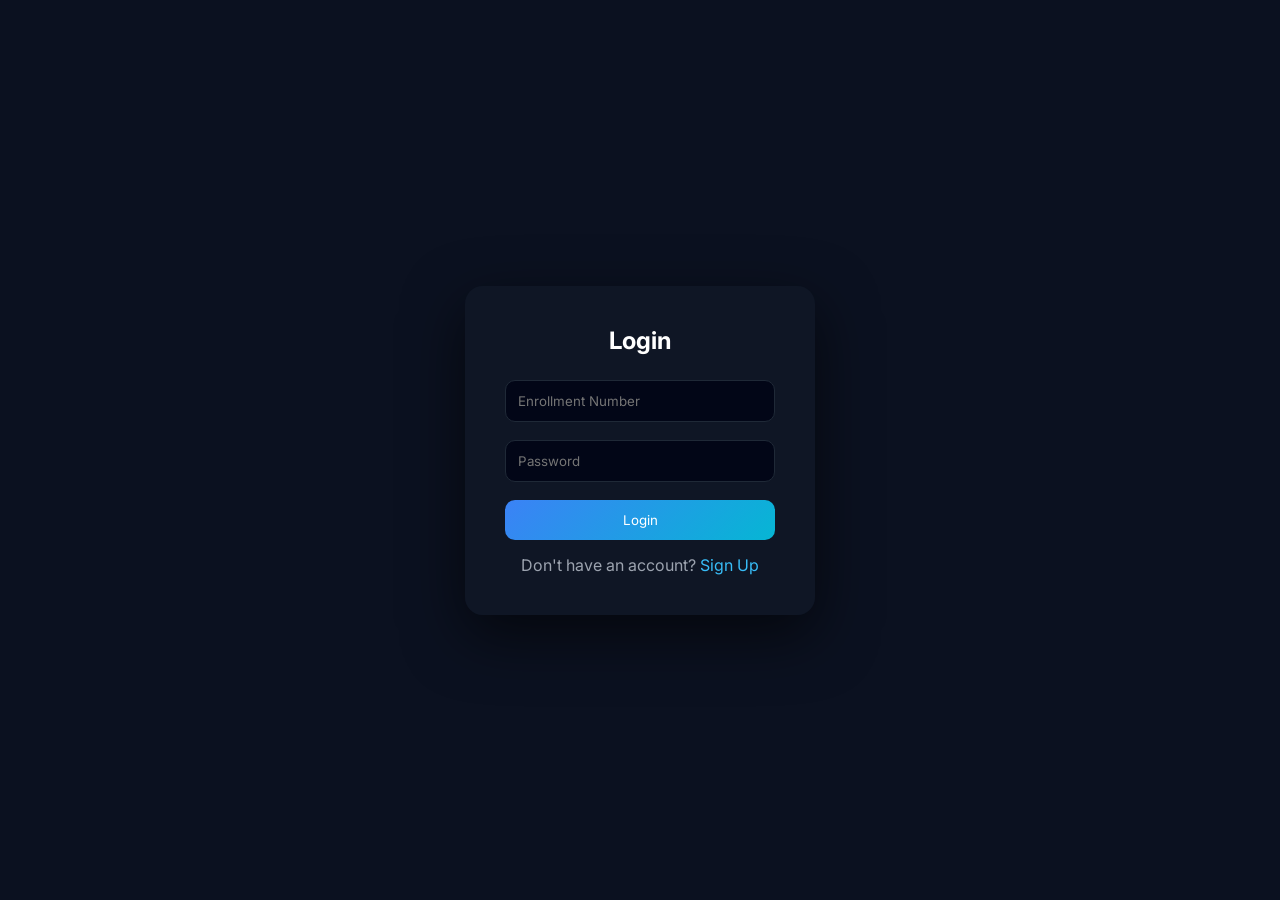
<file: index.html>
<!DOCTYPE html>
<html lang="en">
<head>
<meta charset="UTF-8">
<meta name="viewport" content="width=device-width, initial-scale=1.0">
<title>Login</title>

<link rel="stylesheet" href="login_front_design.css">
<link href="https://fonts.googleapis.com/css2?family=Inter:wght@400;500&display=swap" rel="stylesheet">
</head>

<body>

<div class="container">
    <h2>Login</h2>

    <form onsubmit="login(event)">
        
        <div class="input-box">
            <input type="text" id="Enrollment_Number" placeholder="Enrollment Number" required>
        </div>

        <div class="input-box">
            <input type="password" id="Password" placeholder="Password" required>
        </div>

        <button type="submit">Login</button>
    </form>

    <div class="link">
        Don't have an account?
        <span onclick="goToSignup()">Sign Up</span>
    </div>
</div>

<script src="login_front_script.js"></script>

</body>
</html>
</file>
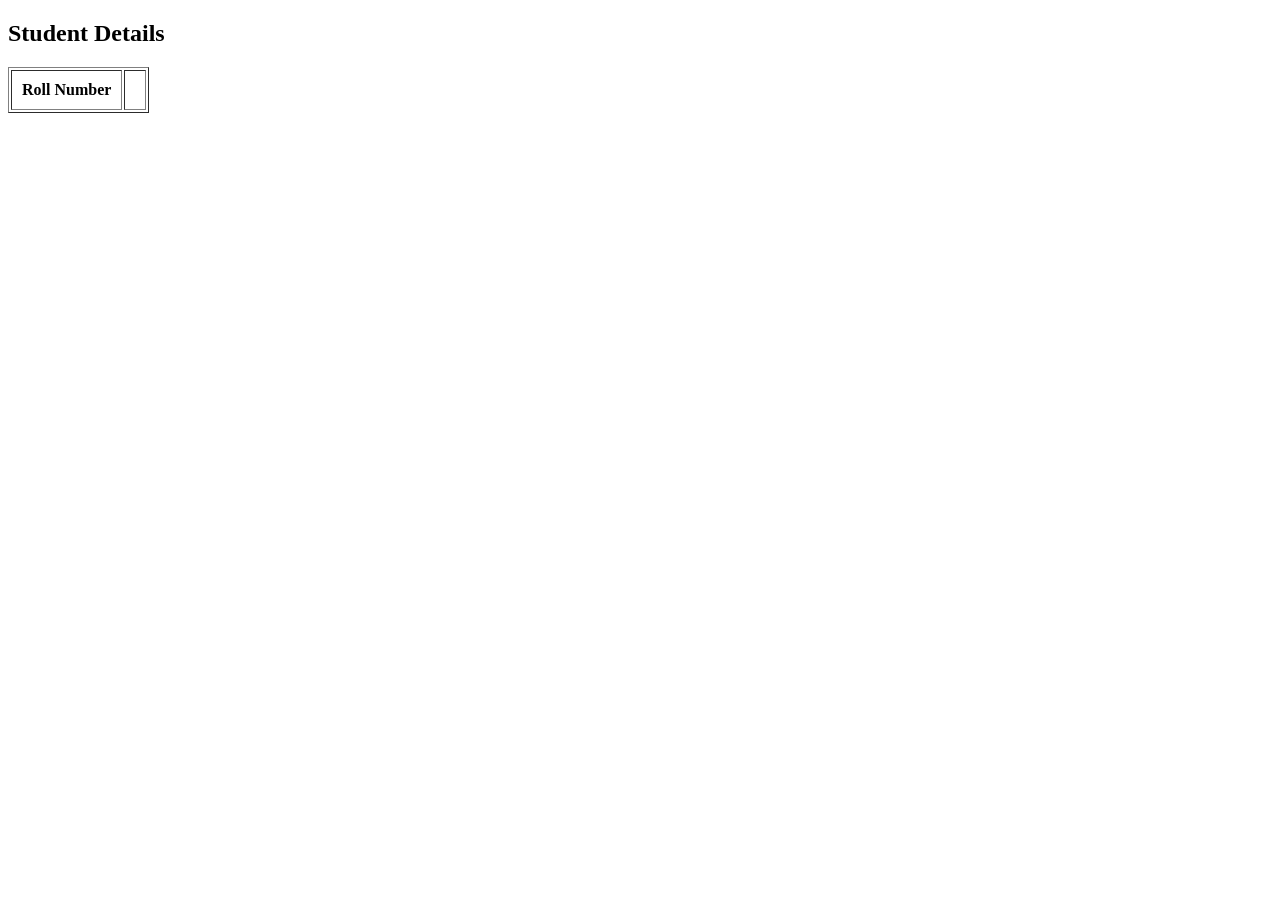
<file: rollno.html>
<!DOCTYPE html>
<html>
<head>
  <title>Roll Number</title>
</head>
<body>

<h2>Student Details</h2>

<table border="1" cellpadding="10">
  <tr>
    <td><b>Roll Number</b></td>
    <td id="rollNo"></td>
  </tr>
</table>

<script>
  // get roll number from localStorage (saved during login)
  const roll = localStorage.getItem("Enrollment_Number");

  // display it
  document.getElementById("Enrollment_Number").textContent = roll || "Not Found";
</script>

</body>
</html>
</file>
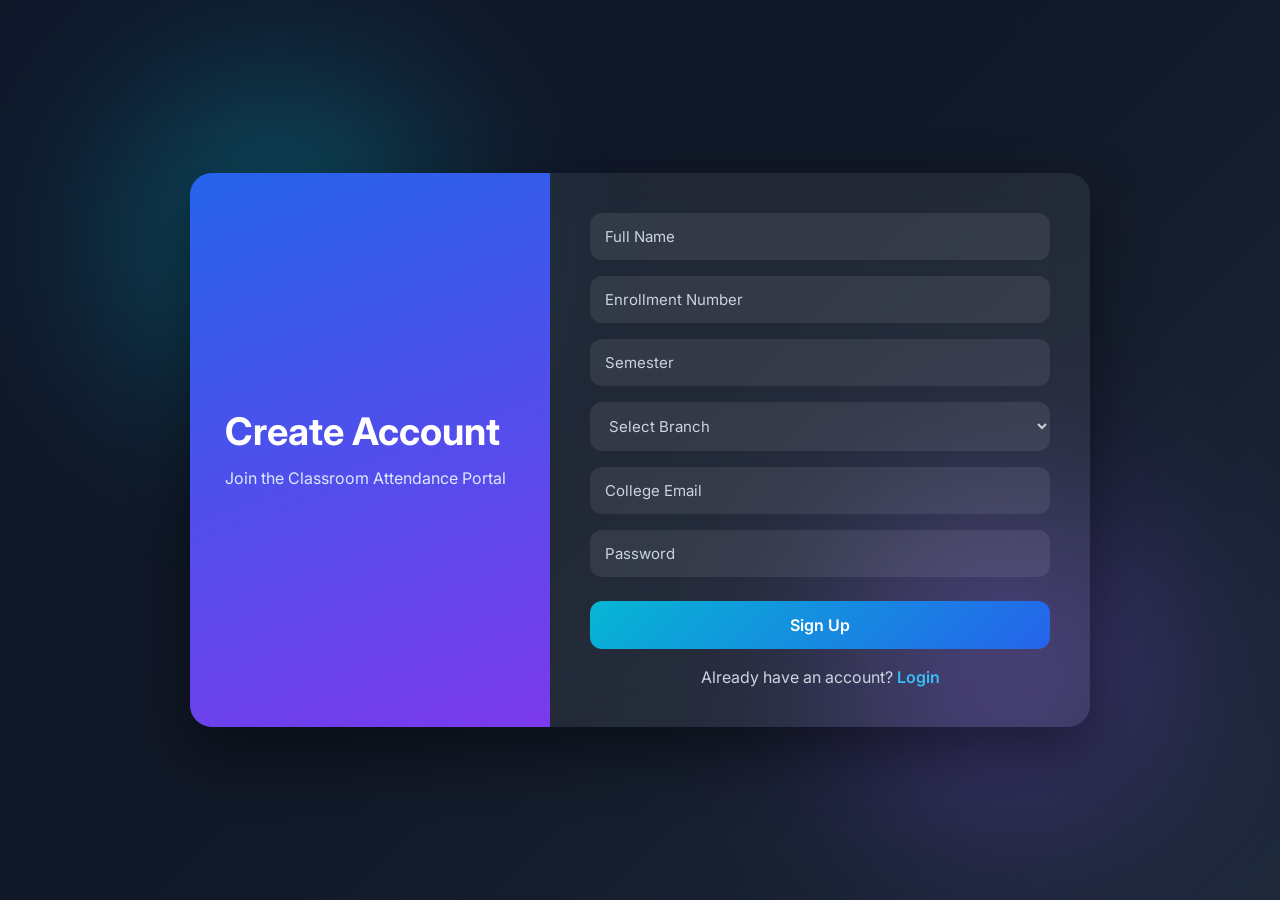
<file: signup.html>
<!DOCTYPE html>
<html lang="en">
<head>
<meta charset="UTF-8">
<meta name="viewport" content="width=device-width, initial-scale=1.0">
<title>Sign Up</title>

<link rel="stylesheet" href="signup.css">
<link href="https://fonts.googleapis.com/css2?family=Inter:wght@400;500;600;700&display=swap" rel="stylesheet">
</head>

<body>

<div class="background-glow glow1"></div>
<div class="background-glow glow2"></div>

<div class="container">

    <div class="left-panel">
        <h1>Create Account</h1>
        <p>Join the Classroom Attendance Portal</p>
    </div>

    <div class="right-panel">
        <form id="signupForm">

            <div class="input-box">
                <input type="text" id="Name_of_Student" placeholder="Full Name" required>
            </div>

            <div class="input-box">
                <input type="text" id="Enrollment_Number" placeholder="Enrollment Number" required>
            </div>

            <div class="input-box">
                <input type="text" id="Semester" placeholder="Semester" required>
            </div>

            <div class="input-box">
                <select id="Branch" required>
                    <option value="">Select Branch</option>
                    <option value="AIML">AIML</option>
                </select>
            </div>

            <div class="input-box">
                <input type="email" id="College_Email" placeholder="College Email" required>
            </div>

            <div class="input-box">
                <input type="password" id="Password" placeholder="Password" required>
            </div>

            <button type="submit">Sign Up</button>

            <p class="bottom-text">
                Already have an account?
                <span onclick="goToLogin()">Login</span>
            </p>

        </form>
    </div>

</div>

<script src="signup.js"></script>

</body>
</html>
</file>
<file: login_front_design.css>
* {
  margin: 0;
  padding: 0;
  box-sizing: border-box;
  font-family: 'Inter', sans-serif;
}

body {
  height: 100vh;
  display: flex;
  justify-content: center;
  align-items: center;
  background: #0b1120;
}

.container {
  background: rgba(17, 24, 39, 0.8);
  padding: 40px;
  border-radius: 18px;
  width: 350px;
  text-align: center;
  box-shadow: 0 20px 60px rgba(0,0,0,0.6);
}

h2 {
  color: white;
  margin-bottom: 25px;
}

.input-box {
  margin-bottom: 18px;
}

input {
  width: 100%;
  padding: 12px;
  border-radius: 10px;
  border: 1px solid #1f2937;
  background: #020617;
  color: white;
  outline: none;
}

input:focus {
  border-color: #3b82f6;
}

button {
  width: 100%;
  padding: 12px;
  border-radius: 10px;
  border: none;
  background: linear-gradient(135deg, #3b82f6, #06b6d4);
  color: white;
  cursor: pointer;
  transition: 0.3s;
}

button:hover {
  opacity: 0.9;
}

.link {
  margin-top: 15px;
  color: #9ca3af;
}

.link span {
  color: #38bdf8;
  cursor: pointer;
}
</file>
<file: signup.css>
*{
    margin:0;
    padding:0;
    box-sizing:border-box;
    font-family:'Inter',sans-serif;
}

body{
    min-height:100vh;
    display:flex;
    justify-content:center;
    align-items:center;
    background:linear-gradient(135deg,#0f172a,#111827,#1e293b);
    overflow:hidden;
}

.background-glow{
    position:absolute;
    width:300px;
    height:300px;
    border-radius:50%;
    filter:blur(100px);
    opacity:0.4;
}

.glow1{
    background:#06b6d4;
    top:10%;
    left:10%;
}

.glow2{
    background:#8b5cf6;
    bottom:10%;
    right:10%;
}

.container{
    width:900px;
    max-width:95%;
    display:flex;
    border-radius:22px;
    overflow:hidden;
    background:rgba(255,255,255,0.07);
    backdrop-filter:blur(20px);
    box-shadow:0 25px 60px rgba(0,0,0,0.45);
}

.left-panel{
    width:40%;
    padding:50px 35px;
    color:white;
    background:linear-gradient(160deg,#2563eb,#7c3aed);
    display:flex;
    flex-direction:column;
    justify-content:center;
}

.left-panel h1{
    font-size:38px;
    margin-bottom:12px;
}

.left-panel p{
    font-size:16px;
    color:#dbeafe;
    line-height:1.6;
}

.right-panel{
    width:60%;
    padding:40px;
}

.input-box{
    margin-bottom:16px;
}

input,select{
    width:100%;
    padding:14px 15px;
    border:none;
    outline:none;
    border-radius:12px;
    background:rgba(255,255,255,0.08);
    color:white;
    font-size:15px;
}

input::placeholder{
    color:#cbd5e1;
}

select{
    color:#cbd5e1;
}

input:focus,select:focus{
    background:rgba(255,255,255,0.12);
    box-shadow:0 0 0 2px #38bdf8;
}

button{
    width:100%;
    padding:14px;
    border:none;
    border-radius:12px;
    background:linear-gradient(135deg,#06b6d4,#2563eb);
    color:white;
    font-size:16px;
    font-weight:600;
    cursor:pointer;
    margin-top:8px;
    transition:0.3s;
}

button:hover{
    transform:translateY(-2px);
    box-shadow:0 12px 25px rgba(37,99,235,0.35);
}

.bottom-text{
    margin-top:18px;
    color:#cbd5e1;
    text-align:center;
}

.bottom-text span{
    color:#38bdf8;
    cursor:pointer;
    font-weight:600;
}

.bottom-text span:hover{
    text-decoration:underline;
}

@media(max-width:800px){

.container{
    flex-direction:column;
}

.left-panel,
.right-panel{
    width:100%;
}

.left-panel{
    text-align:center;
}
}
</file>
